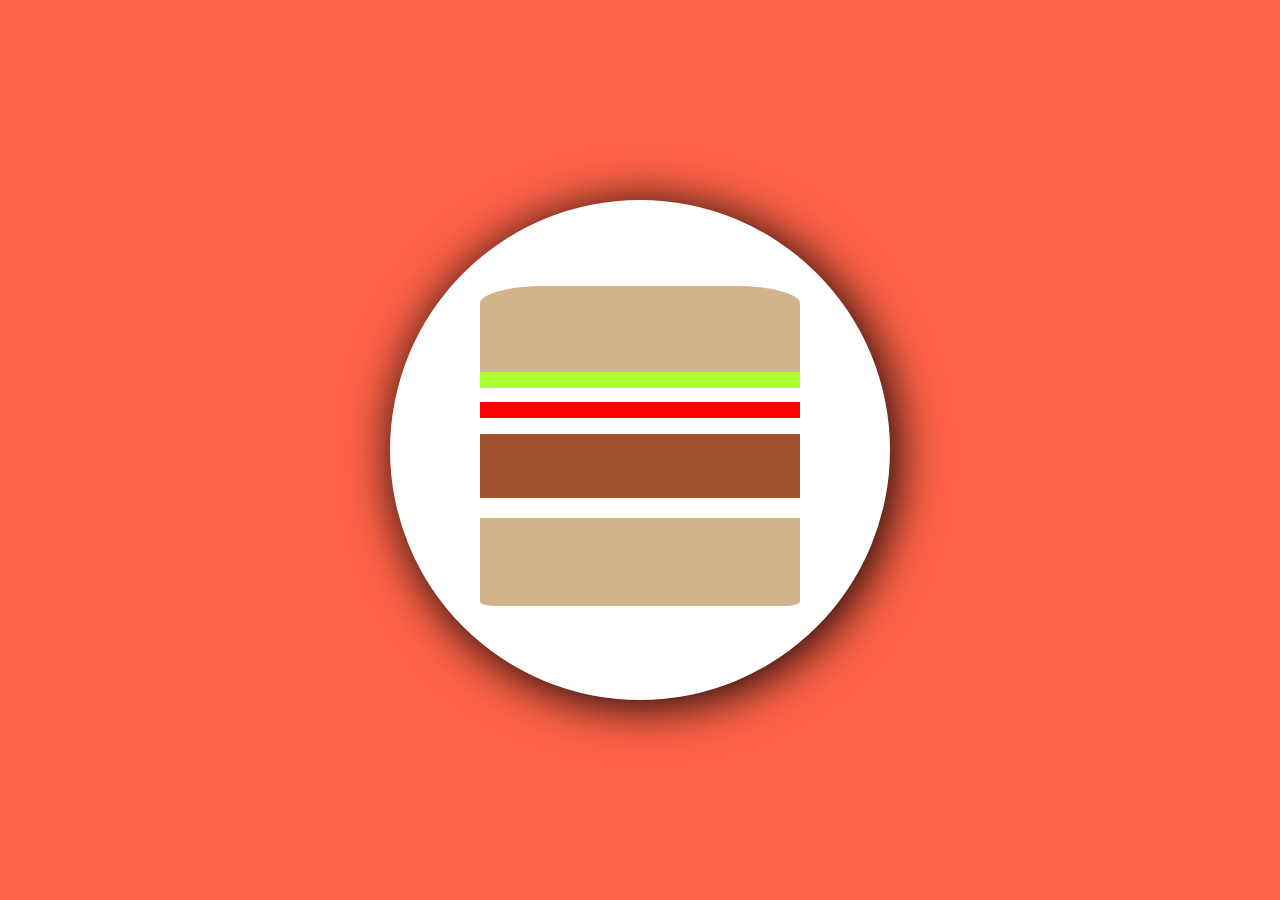
<file: cssLesson/index.html>
<!DOCTYPE html>
<html lang="en">
<head>
    <meta charset="UTF-8">
    <meta name="viewport" content="width=device-width, initial-scale=1.0">
    <title>CSS Lesson</title>
    <link ref="text/css" rel="stylesheet" href="styles.css">
</head>
<body>

    <div class="circle"></div>
    <div class="topBun"></div>
    <div class="lettuce"></div>
    <div class= "ketchup"></div>
    <div class= "patty"></div>
    <div class= "bottomBun"></div>
    

    

</body>
</html>
</file>
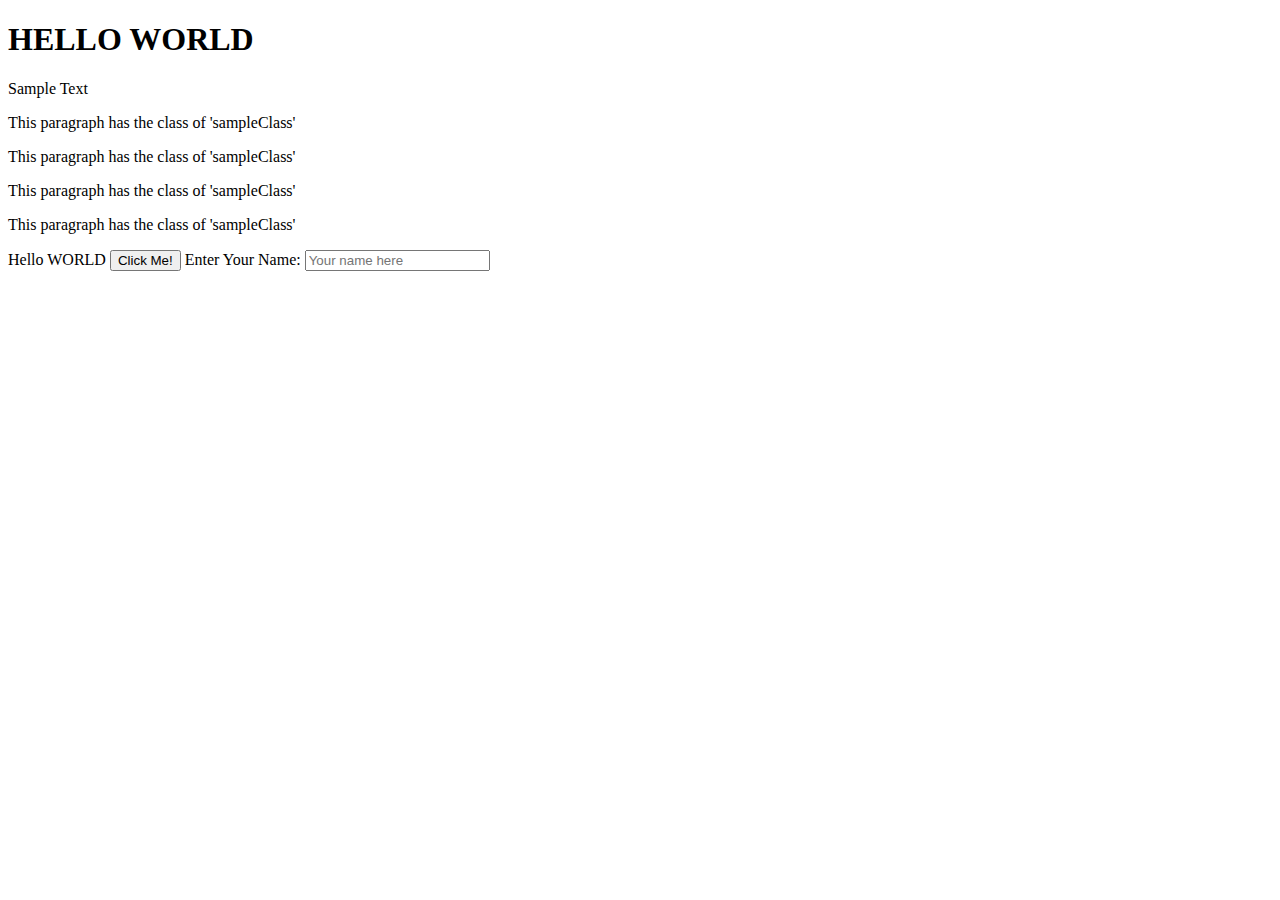
<file: 1-jsFundamentals/2-Dom/index.html>
<!DOCTYPE html>
<html lang="en">
<head>
    <meta charset="UTF-8">
    <meta name="viewport" content="width=device-width, initial-scale=1.0">
    <title>Document</title>
</head>

<body>

<!-- 1. -->

<H1>HELLO WORLD</H1>

<!-- 2. -->
<P id="testParagraph"> Sample Text</P>

<script src = "./script.js"></script>

<!-- 3.  -->
<p class="sampleClass"> This paragraph has the class of 'sampleClass'</p>
<p class="sampleClass"> This paragraph has the class of 'sampleClass'</p>
<p class="sampleClass"> This paragraph has the class of 'sampleClass'</p>
<p class="sampleClass"> This paragraph has the class of 'sampleClass'</p>
</body>
</html>

<!-- 3.5 -->
<SPAN ID= "spanTest"> Hello</SPAN style= "display: none;"> WORLD</SPAN></span>

 <!-- 4. -->
 <button id="clickThisButton">Click Me!</button>
 <!-- 5. -->
 <label for="nameInput">Enter Your Name:</label>
 <input type="text" id="nameInput" placeholder="Your name here">
 <script src="./script.js"></script>





</body>
</html>
</file>
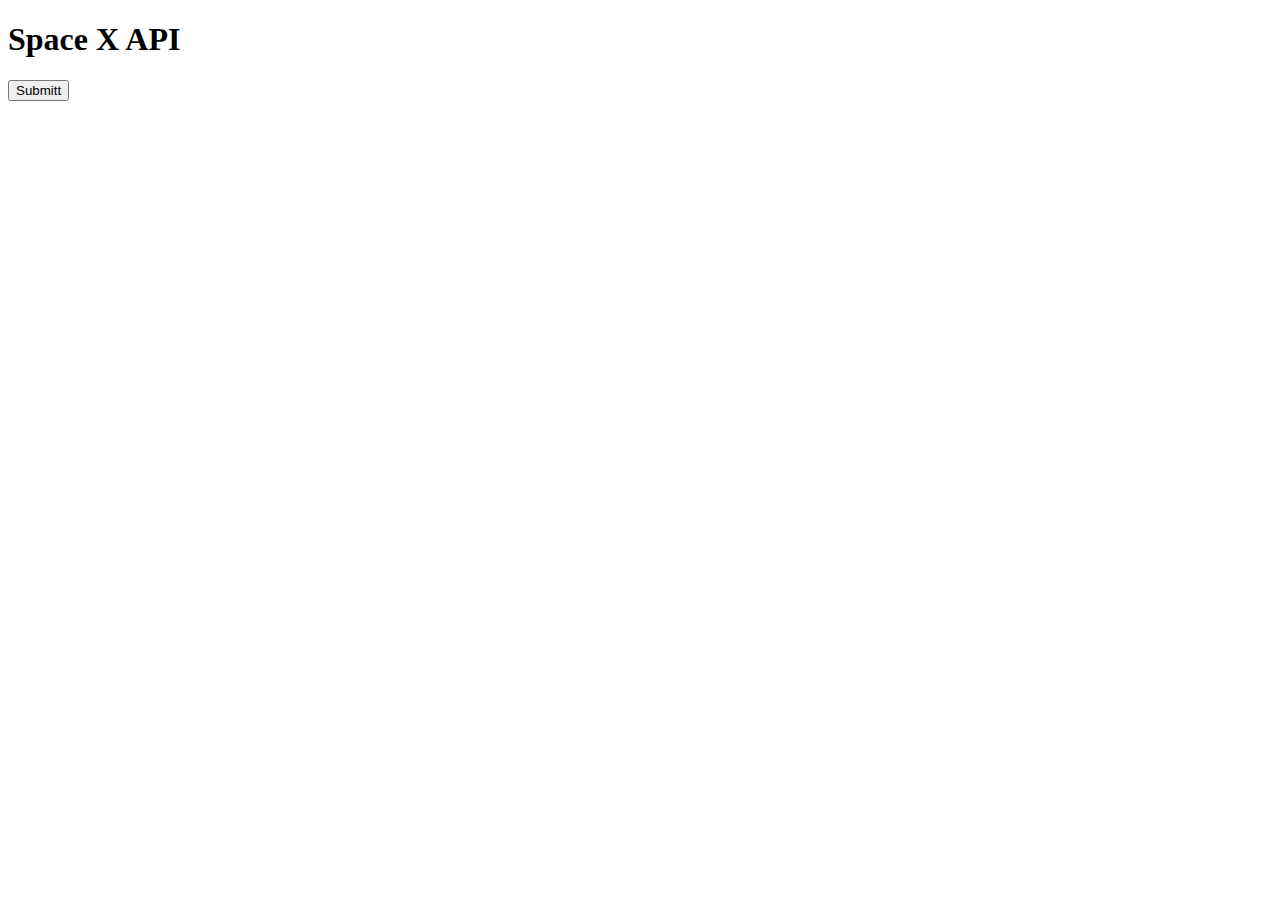
<file: 1-jsFundamentals/3-API/index.html>
<!DOCTYPE html>
<html lang="en">
<head>
    <meta charset="UTF-8">
    <meta name="viewport" content="width=device-width, initial-scale=1.0">
    <title>Space X API</title>
</head>
<body>
<h1>Space X API</h1> <!--h1 tags for body-->  

<form>
    <button id= "submit"> Submitt</button> <!--parent form tags for the child button-->
</form>

<div>    <!-- is a parent div for child unlisted data(ul) -->
    <ul>
        <!-- this is where the data from the API will go -->
    </ul>
</div>

<div>
    <ul id="images">
        <!-- images will go here-->
        
    </ul>
</div>

<!-- script tag for source attribute-->

<script src="script.js"></script>
</body>
</html>
</file>
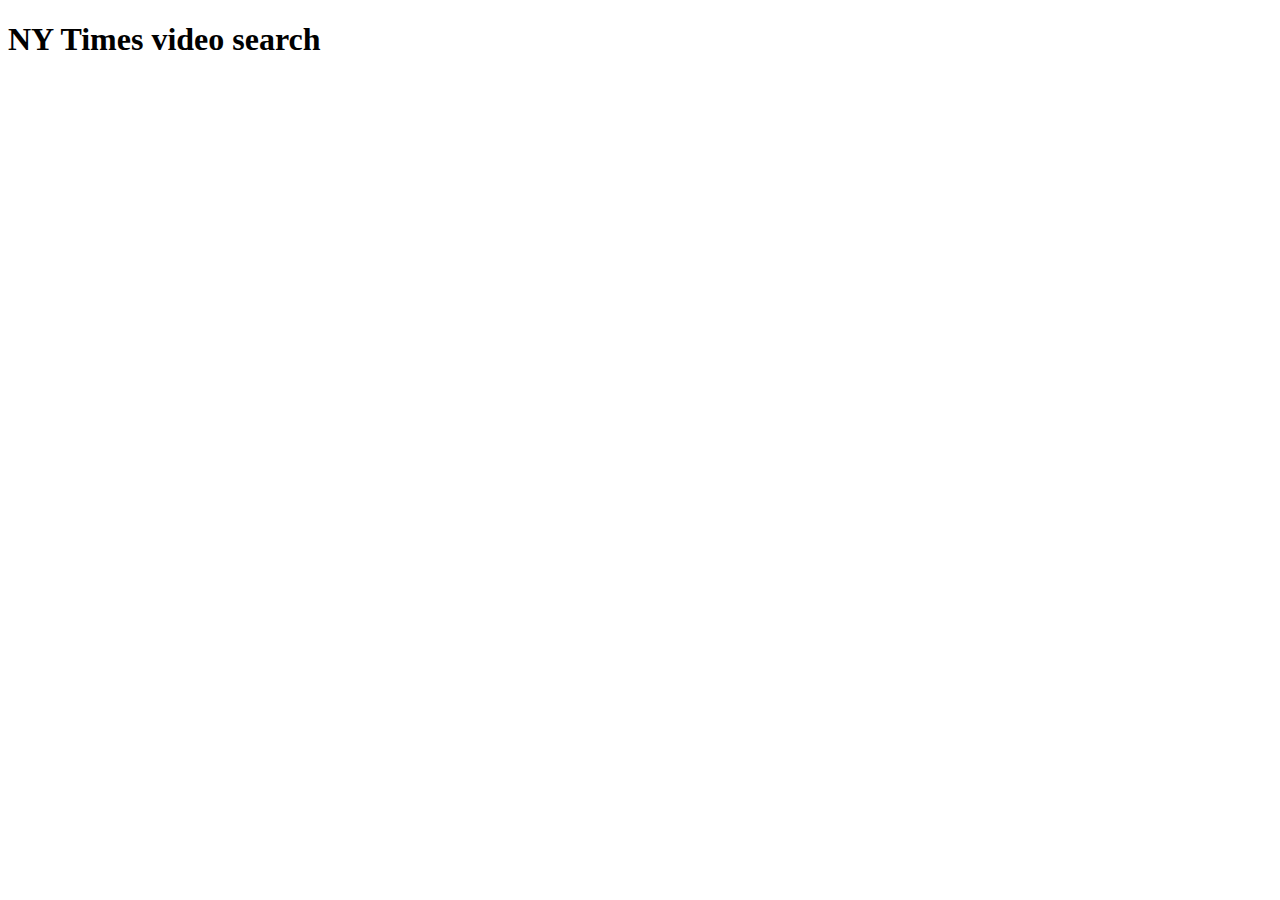
<file: 1-jsFundamentals/3-API/01-New-York-Times/index.html>
<!DOCTYPE html>
<html lang="en">
<head>
    <meta charset="UTF-8">
    <meta name="viewport" content="width=device-width, initial-scale=1.0">
    <title>New York Times API</title>
</head>
<body>
<h1>NY Times video search</h1> 

<div class="wrapper">
    <div class=""
</div>
    
</body>
</html>
</file>
<file: cssLesson/styles.css>
body {
    background-color: tomato;
}




.circle{
    background-color: white;

    height: 500px;
    width: 500px;
    position: absolute;
    top: 0;
    left: 0;
    bottom: 0;
    right: 0;

    margin: auto;
    border-radius: 50%;
    box-shadow: 5px 5px 50px black 
}

.topBun{
    background-color: tan;

    height: 5.5em;
    width: 20em;

    position: absolute;
    top: -15em;
    left: 0;
    bottom: 0;
    right: 0;

    margin: auto;

    border-radius: 20% 20% 0 0;
}

.lettuce { 
    background-color:  greenyellow;

    height: 1em;
    width: 20em;

    position: absolute;
    top: 0;
    left: 0;
    bottom: 8.8em;
    right: 0;

    margin: auto;
}

.ketchup {
    background-color: red;

    height: 1em;
    width:  20em;

    position: absolute;
    top: 0;
    left: 0;
    bottom: 5em;
    right: 0;

    margin: auto;
}

.patty {
    background-color: sienna;

    height: 4em;
    width: 20em;

    position: absolute;
    top: 2em;
    left: 0;
    bottom: 0em;
    right: 0;

    margin: auto;

}
.bottomBun {
    background-color: tan;

    height: 5.5em;
    width:  20em;

    position: absolute;
    top: 14em;
    left: 0;
    bottom: 0;
    right: 0;
    
    margin: auto;

    border-radius: 0 0 5% 5%;

}
</file>
